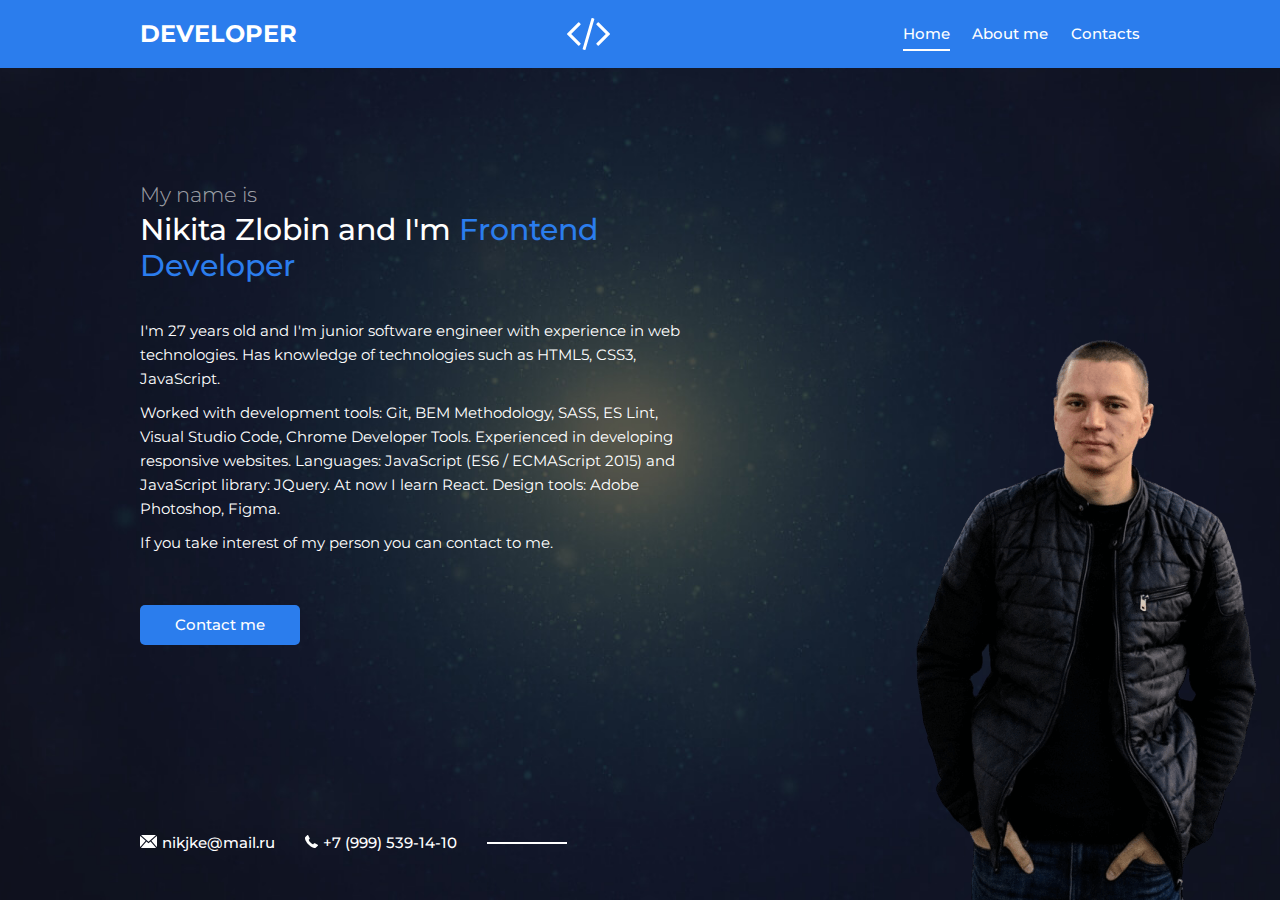
<file: index.html>
<!DOCTYPE html>
<html lang="en">

<head>
    <meta charset="UTF-8">
    <meta name="viewport" content="width=device-width, initial-scale=1">
    <link href="https://fonts.googleapis.com/css2?family=Montserrat:wght@300;400;500;700&display=swap" rel="stylesheet">
    <link rel="stylesheet" href="css/style.css">
    <link rel="icon" type="image/png" href="img/favicon.png">

    <meta name="description" content="Beginner frontend developer.">
    <meta name="keywords" content="develop, sites, site, frontend">
    <title>Personal Folio</title>
</head>

<body>
    <div class="page">

        <!-- Header -->
        <header class="header">
            <div class="container">
                <div class="header__inner">
                    <div class="header__brand">Developer</div>
                    <div class="header__logo"><img src="img/code.svg" alt=""></div>
                    <nav class="header__nav">
                        <a href="index.html" class="header__link header__link_active">Home</a>
                        <a href="about.html" class="header__link">About me</a>
                        <a href="contacts.html" class="header__link">Contacts</a>
                    </nav>
                </div>
            </div><!-- /.container -->
        </header>

        <!-- Main -->
        <div class="container">
            <main class="content">
                <div class="content__header">
                    <h2 class="subtitle">My name is</h2>
                    <h1 class="title">Nikita Zlobin and I'm <span>Frontend Developer</span></h1>
                </div>

                <div class="text">
                    <p>
                        I'm 27 years old and I'm junior software engineer with experience in web technologies. Has knowledge of technologies such as HTML5, CSS3, JavaScript. 
                    </p>
                    <p>
                        Worked with development tools: Git, BEM Methodology, SASS, ES Lint, Visual Studio Code, Chrome Developer Tools. 
                        Experienced in developing responsive websites. Languages: JavaScript (ES6 / ECMAScript 2015) and JavaScript library: JQuery.
                        At now I learn React. Design tools: Adobe Photoshop, Figma. 
                    </p>
                    <p>If you take interest of my person you can contact to me.</p>
                </div>
                <a href="contacts.html" class="btn">Contact me</a>
            </main>
        </div>

        <!-- Footer -->
        <footer class="footer">
            <div class="container">
                <div class="contacts">
                    <a class="contacts__link" href="mailto:nikjke@mail.ru">
                        <img class="contacts__icon" src="img/mail.svg" alt="">nikjke@mail.ru</a>
                    <a class="contacts__link" href="tel:+79995391410">
                        <img class="contacts__icon" src="img/tel.svg" alt="">+7 (999) 539-14-10</a>
                </div>
            </div>
        </footer>

        <img class="author" src="img/me.png" alt="">

    </div> <!-- /.page -->

</body>

</html>
</file>
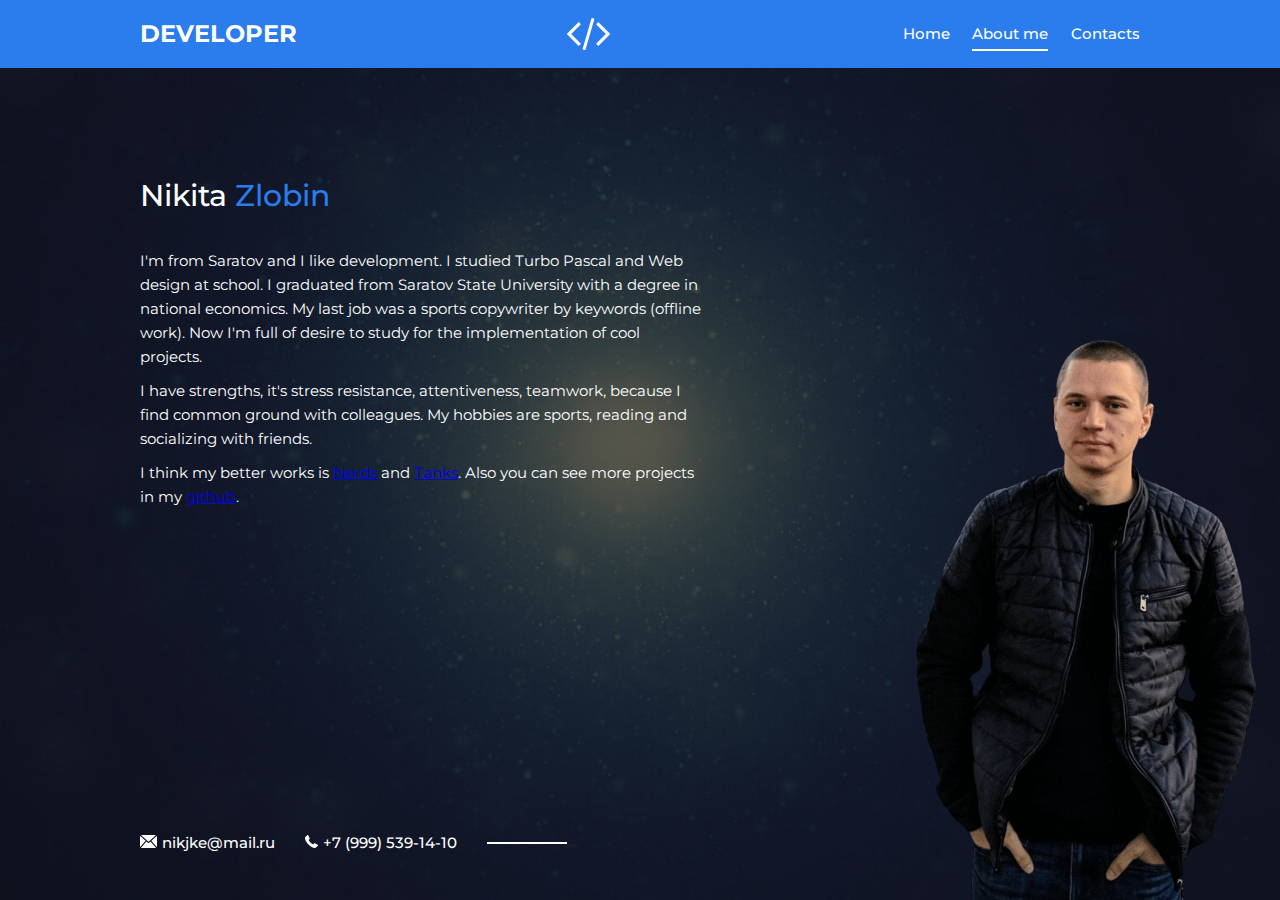
<file: about.html>
<!DOCTYPE html>
<html lang="en">

<head>
    <meta charset="UTF-8">
    <meta name="viewport" content="width=device-width, initial-scale=1">
    <link href="https://fonts.googleapis.com/css2?family=Montserrat:wght@300;400;500;700&display=swap" rel="stylesheet">
    <link rel="stylesheet" href="css/style.css">
    <link rel="icon" type="image/png" href="img/favicon.png">
    <title>Personal Folio</title>
</head>

<body>
    <div class="page">

        <!-- Header -->
        <header class="header">
            <div class="container">
                <div class="header__inner">
                    <div class="header__brand">Developer</div>
                    <div class="header__logo"><img src="img/code.svg" alt=""></div>
                    <nav class="header__nav">
                        <a href="index.html" class="header__link">Home</a>
                        <a href="about.html" class="header__link header__link_active">About me</a>
                        <a href="contacts.html" class="header__link">Contacts</a>
                    </nav>
                </div>
            </div><!-- /.container -->
        </header>

        <!-- Main -->
        <div class="container">
            <main class="content">
                <div class="content__header">
                    <h1 class="title">Nikita <span>Zlobin</span></h1>
                </div>
                
                <div class="text">
                    <p>
                        I'm from Saratov and I like development. I studied Turbo Pascal and Web design at school. I graduated from Saratov State University with a degree in national economics.
                        My last job was a sports copywriter by keywords (offline work). Now I'm full of desire to study for the implementation of cool projects. 
                    </p>
                    <p>
                        I have strengths, it's stress resistance, attentiveness, teamwork, because I find common ground with colleagues. My hobbies are sports, reading and socializing with friends.
                    </p>
                    <p>
                        I think my better works is <a href="https://nikjke.github.io/Nerds/">Nerds</a> and <a href="https://nikjke.github.io/Tanks/">Tanks</a>. 
                        Also you can see more projects in my <a href="https://github.com/nikjke">github</a>.
                    </p>
                </div>
            </main>
        </div>

        <!-- Footer -->
        <footer class="footer">
            <div class="container">
                <div class="contacts">
                    <a class="contacts__link" href="mailto:nikjke@mail.ru">
                        <img class="contacts__icon" src="img/mail.svg" alt="">nikjke@mail.ru</a>
                    <a class="contacts__link" href="tel:+79995391410">
                        <img class="contacts__icon" src="img/tel.svg" alt="">+7 (999) 539-14-10</a>
                </div>
            </div>
        </footer>

        <img class="author" src="img/me.png" alt="">

    </div> <!-- /.page -->

</body>

</html>
</file>
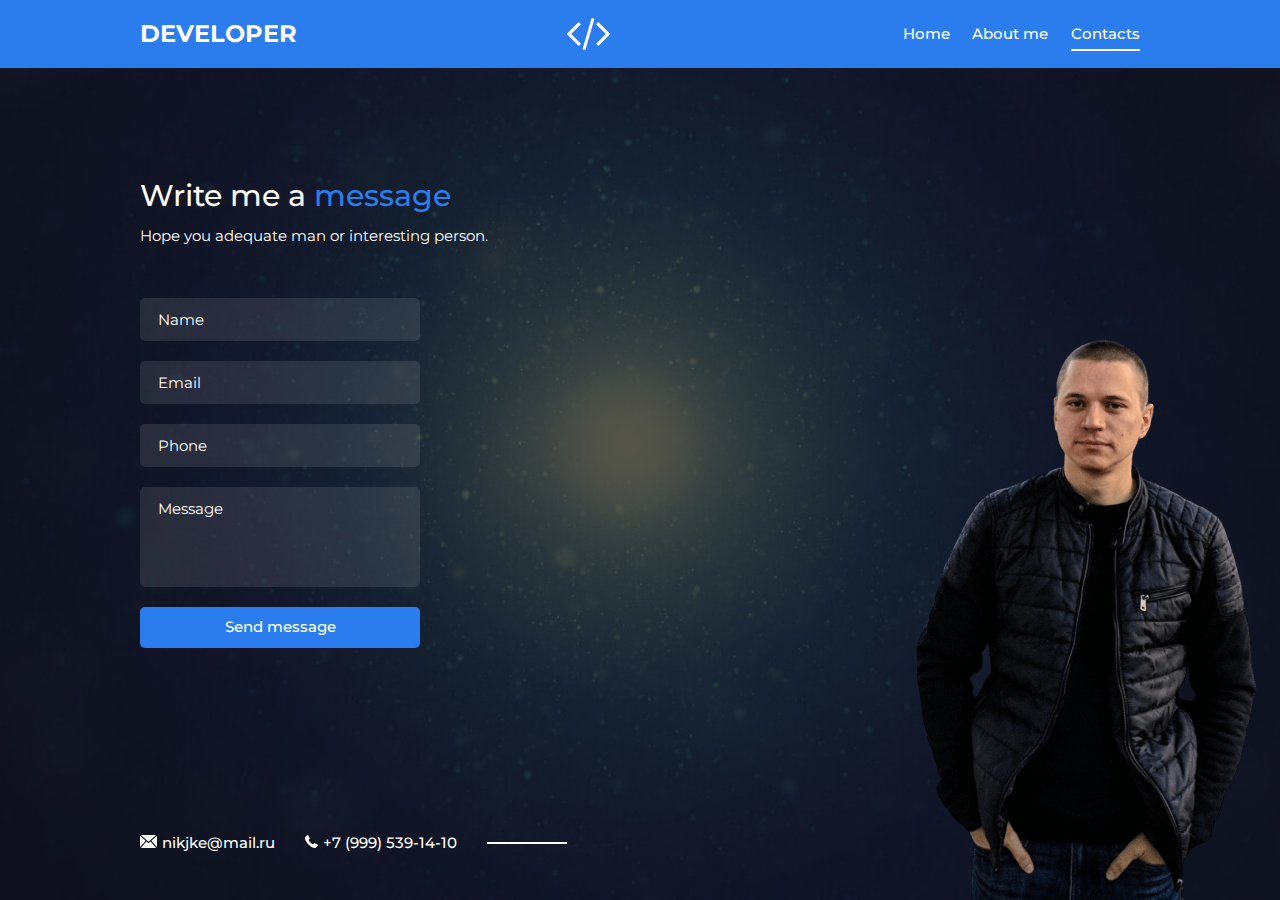
<file: contacts.html>
<!DOCTYPE html>
<html lang="en">

<head>
    <meta charset="UTF-8">
    <meta name="viewport" content="width=device-width, initial-scale=1">
    <link href="https://fonts.googleapis.com/css2?family=Montserrat:wght@300;400;500;700&display=swap" rel="stylesheet">
    <link rel="stylesheet" href="css/style.css">
    <link rel="icon" type="image/png" href="img/favicon.png">
    <title>Personal Folio</title>
</head>

<body>
    <div class="page">

        <!-- Header -->
        <header class="header">
            <div class="container">
                <div class="header__inner">
                    <div class="header__brand">Developer</div>
                    <div class="header__logo"><img src="img/code.svg" alt=""></div>
                    <nav class="header__nav">
                        <a href="index.html" class="header__link">Home</a>
                        <a href="about.html" class="header__link">About me</a>
                        <a href="contacts.html" class="header__link header__link_active">Contacts</a>
                    </nav>
                </div>
            </div><!-- /.container -->
        </header>

        <!-- Main -->
        <div class="container">
            <main class="content">
                <div class="content__header">
                    <h1 class="title">Write me a <span>message</span></h1>
                    <div class="text">
                        <p>Hope you adequate man or interesting person.</p>
                    </div>
                </div>

                <form class="form" action="https://formspree.io/xzbjggjp" method="POST">
                    <div class="form__group">
                        <input class="input" type="text" name="name" placeholder="Name">
                    </div>
                    <div class="form__group">
                        <input class="input" type="email" name="email" placeholder="Email">
                    </div>
                    <div class="form__group">
                        <input class="input" type="tel" name="tel" placeholder="Phone">
                    </div>
                    <div class="form__group">
                        <textarea class="textarea" name="message" placeholder="Message"></textarea>
                    </div>
                    <div class="form__group">
                        <button class="btn btn_full" type="submit">Send message</button>
                    </div>
                </form>

            </main>
        </div>

        <!-- Footer -->
        <footer class="footer">
            <div class="container">
                <div class="contacts">
                    <a class="contacts__link" href="mailto:nikjke@mail.ru">
                        <img class="contacts__icon" src="img/mail.svg" alt="">nikjke@mail.ru</a>
                    <a class="contacts__link" href="tel:+79995391410">
                        <img class="contacts__icon" src="img/tel.svg" alt="">+7 (999) 539-14-10</a>
                </div>
            </div>
        </footer>

        <img class="author" src="img/me.png" alt="">

    </div> <!-- /.page -->

</body>

</html>
</file>
<file: css/style.css>
html {
    font-size: 15px;
}

body {
    margin: 0;
    font-family: 'Montserrat', sans-serif;
    font-size: 1rem;
    line-height: 1.6;
}

*,
*:before,
*:after {
    box-sizing: border-box;
}

h1, h2, h3, h4, h5, h6 {
    margin: 0;
}

p {
    margin: 0 0 10px;
}

.container {
    width: 100%;
    max-width: 1030px;
    margin: 0 auto;
    padding: 0 1rem;
}


/* Page */

.page {
    width: 100%;
    height: 100vh;
    min-height: 770px;
    position: relative;

    background: #000 url("../img/bg.jpg") center no-repeat;
    background-size: cover;

    overflow: hidden;
}


/* Header */ 

.header {
    margin-bottom: 110px;
    padding: 1rem 0;

    background: #2B7DED;
}

.header__inner {
    display: flex;
    justify-content: space-between;
    align-items: center;
}

.header__brand {
    font-size: 1.6rem;
    color: #fff;
    text-transform: uppercase;
    font-weight: 700;
}

.header__logo img {
    display: block;
}

.header__nav {
    display: flex;
}

.header__link {
    margin-left: 1.5rem;

    color: #fff;
    font-size: 1rem;
    font-weight: 500;
    text-decoration: none;

    transition: color .2s linear;
}

.header__link:hover {
    color: #b2e3fd;
}

.header__link_active {
    position: relative;
}

.header__link_active:after {
    content: "";
    width: 100%;
    height: 2px;

    background-color: #fff;

    position: absolute;
    left: 0;
    bottom: -5px;
}


/* Content */

.content {
    height: 100%;
    width: 100%;
    max-width: 565px;
}

.content__header {
    margin-bottom: 35px;
}

.subtitle {
    font-size: 1.4rem;
    color: rgba(255, 255, 255, .6);
    font-weight: 300;
}

.title {
    margin-bottom: 10px;

    font-size: 2rem;
    color: #fff;
    font-weight: 500;
    line-height: 1.2;
}

.title span {
    color: #2B7DED;
}

.text {
    margin-bottom: 50px;

    font-size: 1rem;
    color: #fff;
}


/* Btn */

.btn {
    display: inline-block;
    padding: 12px 35px;

    font-size: 1rem;
    font-family: inherit;
    line-height: 1.1;
    color: #fff;
    font-weight: 500;
    text-decoration: none;

    cursor: pointer;
    background-color: #2B7DED;
    border-radius: 5px;
    border: 0;

    transition: background .2s linear;
}

.btn:hover {
    background-color: #1461cb;
}

.btn_full {
    display: block;
    width: 100%;
}


/* Author */

.author {
    position: absolute;

    bottom: -130px;
    right: 20px;
}


/* Footer */

.footer {
    width: 100%;

    position: absolute;
    bottom: 45px;
    left: 0;
}


/* Contacts */

.contacts {
    display: flex;
    align-items: center;
}

.contacts__link {
    margin-right: 2rem;

    font-size: 1rem;
    color: #fff;
    text-decoration: none;
    font-weight: 500;    
}

.contacts__link:last-child {
    margin-right: 0;
    position: relative;
}

.contacts__link:last-child:after {
    content: "";
    display: block;
    width: 80px;
    height: 2px;
    margin-left: 2rem;

    background-color: #fff;
    pointer-events: none;

    position: absolute;
    top: 11px;
    left: 100%;
}

.contacts__link:hover {
    text-decoration: underline;
}

.contacts__icon {
    margin-right: 5px;
}


/* Form */

.form {
    width: 100%;
    max-width: 280px;
}

.form__group {
    margin-bottom: 20px;
}

.input,
.textarea {
    display: block;
    width: 100%;
    padding: 12px 18px;

    font-family: inherit;
    font-size: 1rem;
    color: #fff;

    background-color: rgba(255, 255, 255, 0.1);
    border: 0;
    border-radius: 5px;
}

.textarea {
    height: 100px;
    resize: none;
}

.input::placeholder,
.textarea::placeholder {
    color: #fff;
}


/* Media */

@media (max-width: 1000px) {
    .author {
        top: 230px;
        right: -100px;
    }
}

@media (max-width: 767px) {
    .page {
        min-height: 100vh;
        height: auto;
        padding-bottom: 2rem;
    }

    .header {
        margin-bottom: 50px;
    }

    .header__logo {
        display: none;
    }

    .header__brand {
        font-size: 1.2rem;
    }

    .content {
        max-width: none;
        margin-bottom: 50px;
        text-align: center;
    }

    .form {
        margin: 0 auto;
    }

    .footer {
        position: static;
    }

    .contacts {
        flex-direction: column;
    }

    .contacts__link {
        margin-right: 0;
        margin-bottom: 0.5rem;  
    }

    .contacts__link:last-child {
        margin-bottom: 0;  
    }

    .contacts__link:last-child:after {
        display: none;
    }

    .author {
        display: none;
    }
}

@media (max-width: 565px) {
    .header__inner {
        flex-direction: column;
    }

    .header__brand {
        margin-bottom: 1rem;
    }
}

@media (max-width: 320px) {
    .subtitle {
        font-size: 1.2em;
    }
    
    .title {
        font-size: 1.6rem;
    }
}
</file>
